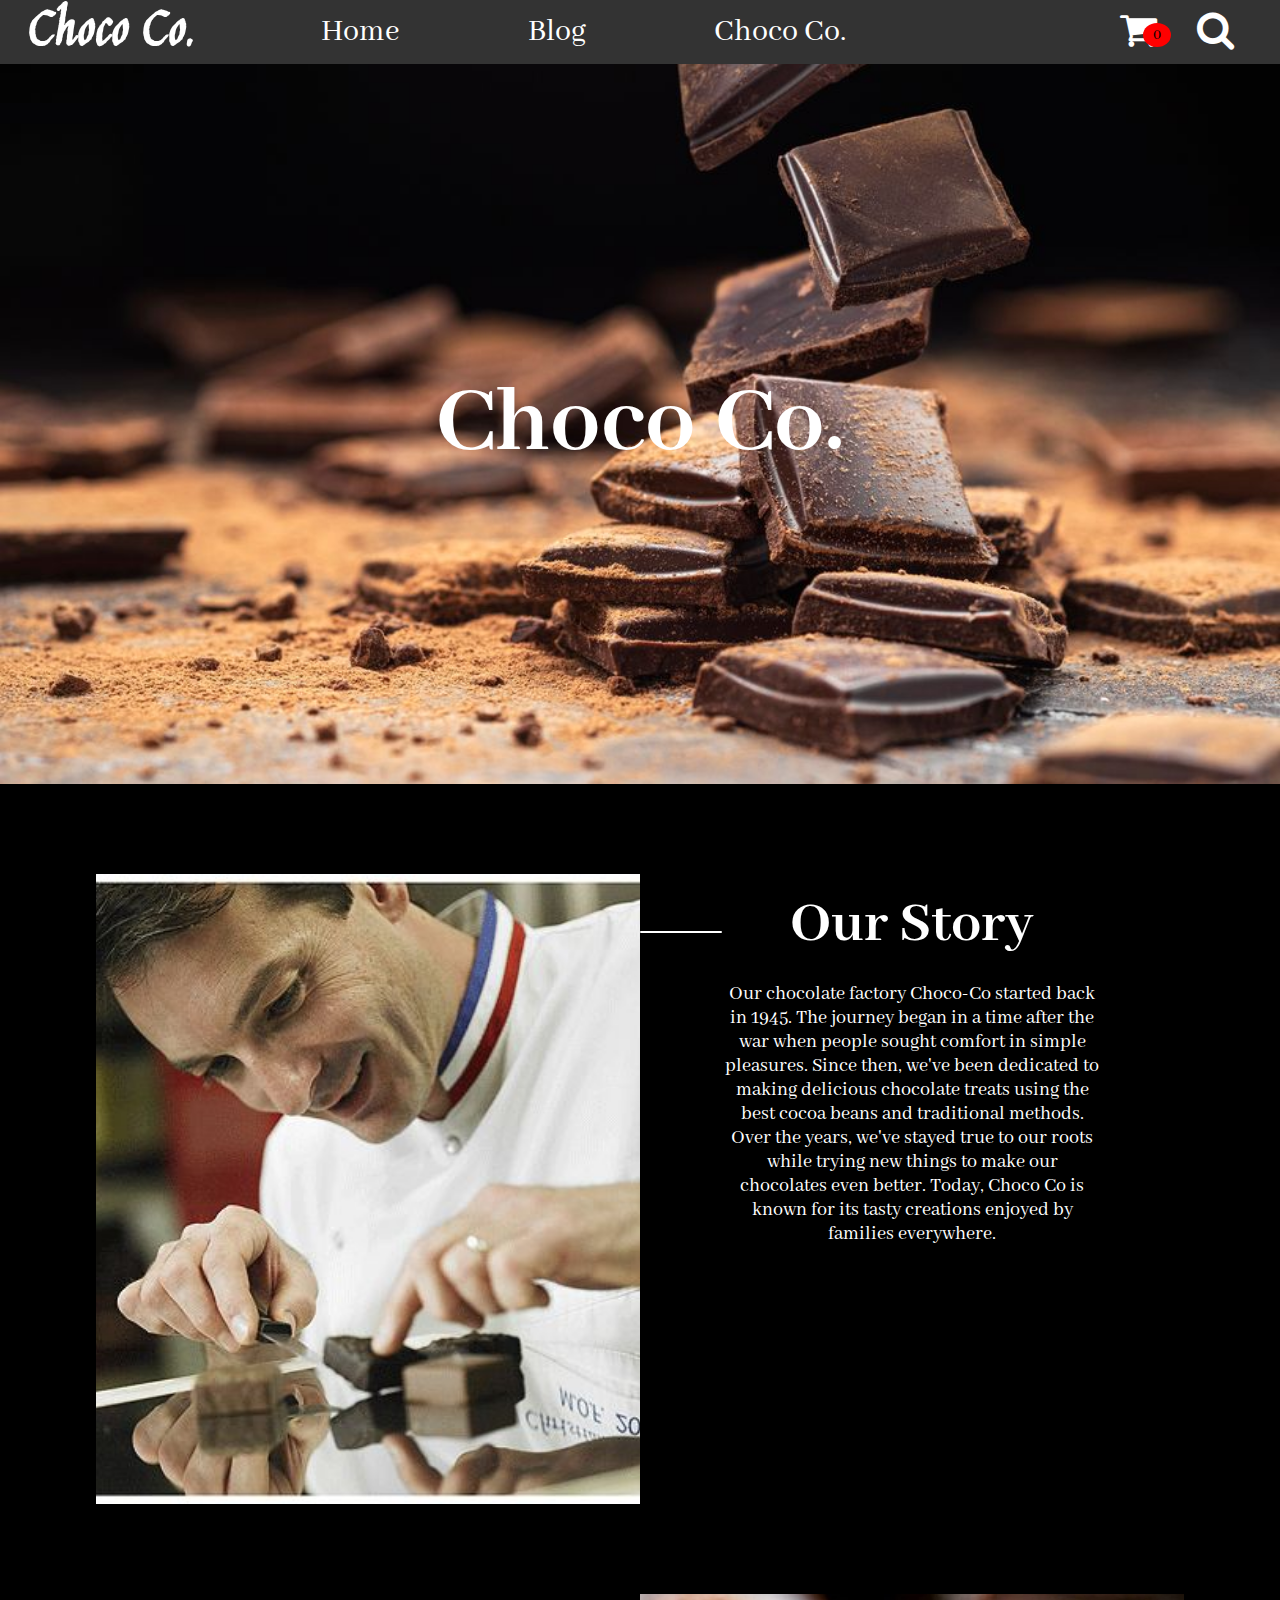
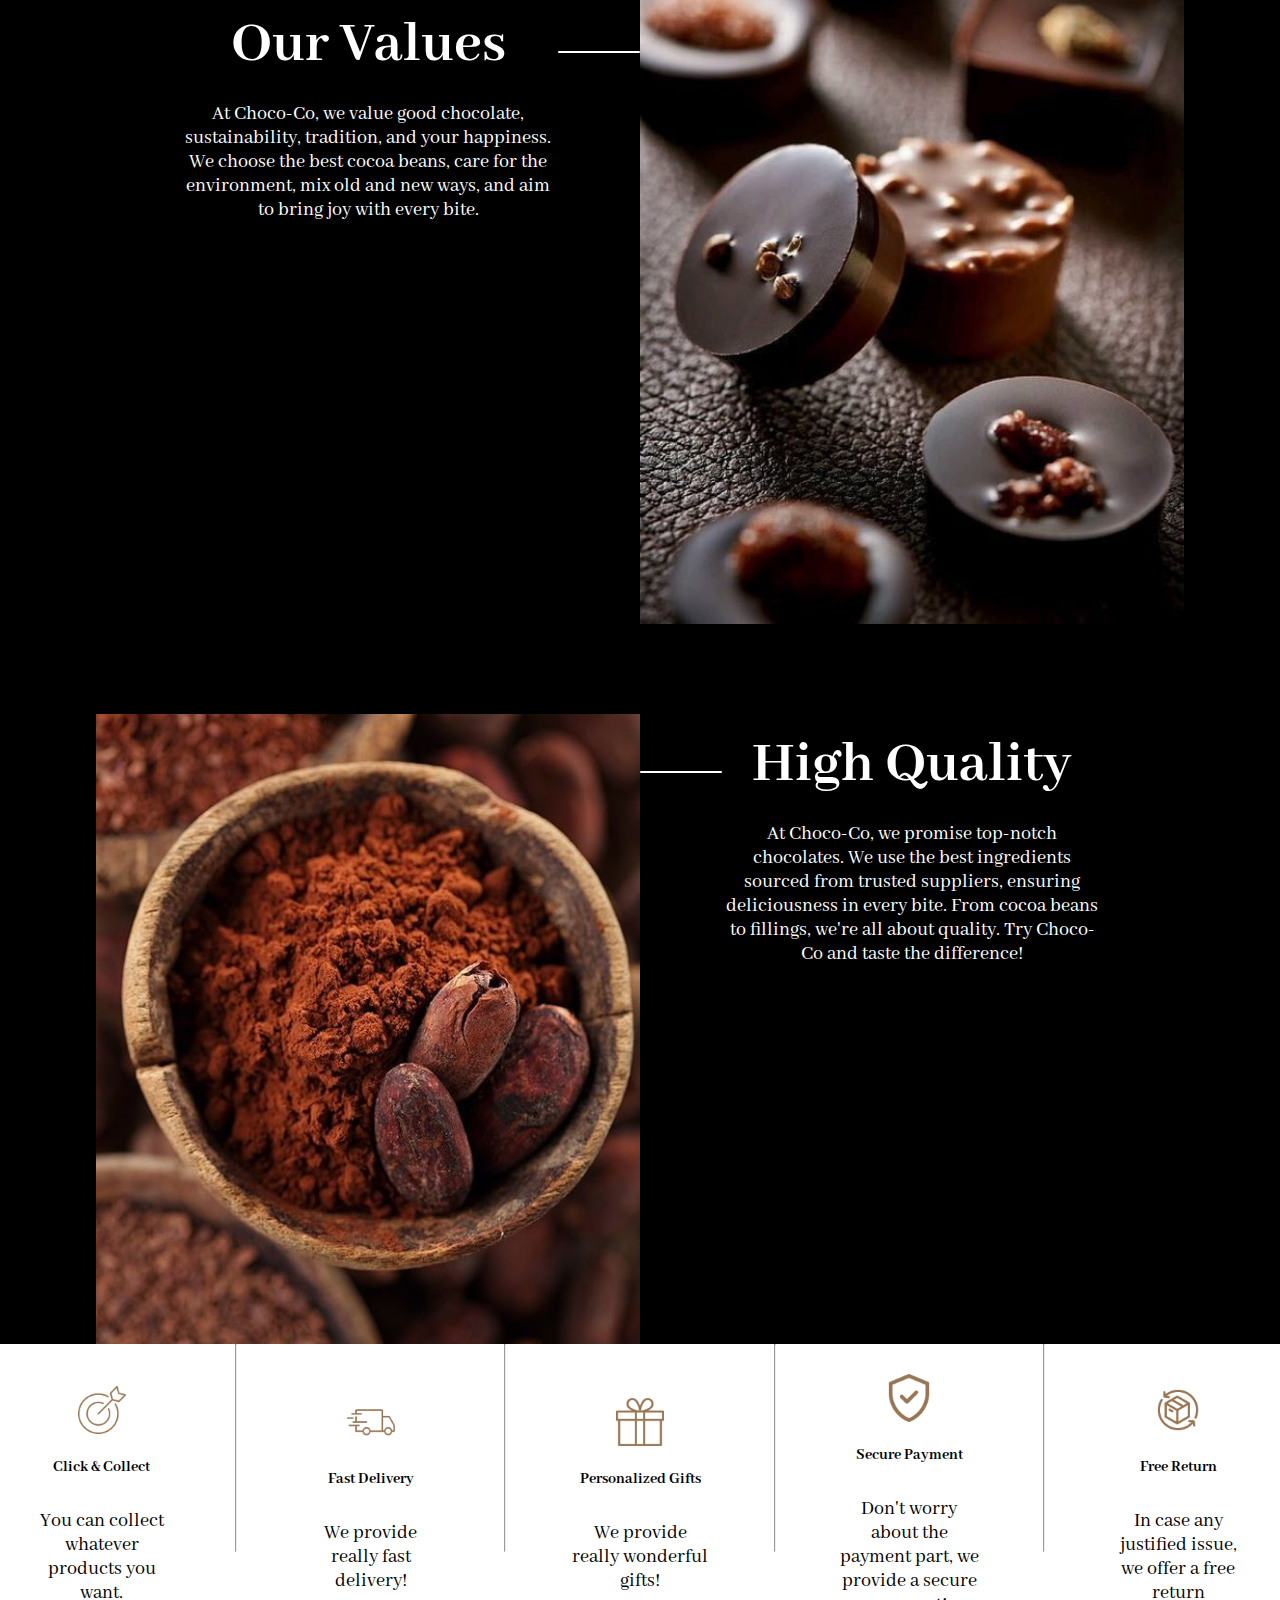
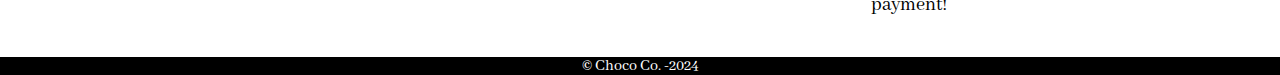
<file: Website/ChocoCo/ChocoCo.html>
<!DOCTYPE html>
<html lang="en">
<head>
    <meta charset="UTF-8">
    <meta name="viewport" content="width=device-width, initial-scale=1.0">
    <link rel="stylesheet" href="styles.css">
    <link rel="preconnect" href="https://fonts.googleapis.com">
    <link rel="preconnect" href="https://fonts.gstatic.com" crossorigin>
    <link href="https://fonts.googleapis.com/css2?family=Abhaya+Libre:wght@400;500;600;700;800&display=swap" rel="stylesheet">
    <link rel="stylesheet" href="https://stackpath.bootstrapcdn.com/font-awesome/4.7.0/css/font-awesome.min.css">
    <link rel="preconnect" href="https://fonts.googleapis.com">
    <link rel="preconnect" href="https://fonts.gstatic.com" crossorigin>
    <link href="https://fonts.googleapis.com/css2?family=Jim+Nightshade&display=swap" rel="stylesheet">
    <title>Choco Co.</title>
</head>
<body>

    <!--<header>
        <h1>Choco Co.</h1>
    </header>-->
    <!--navigation bar-->
    <nav class="navbar">
        <h1 class="logo">Choco Co.</h1>
        <ul class="nav-links">
            <li><a href="../Home/index.php" class="active">Home</a></li>
            <!--<li><a href="../Catalog/Catalog.php">Catalog</a></li>-->
            <li><a href="../blog/blog.php">Blog</a></li>
            <li><a href="../ChocoCo/ChocoCo.html">Choco Co.</a></li>
         </ul>
         <div class="icons">
            <a href="../Commande/Commande.php"><i href="" class="fa fa-shopping-cart"></i></a>
            <i href="#search" class="fa fa-search"></i>
            <span class="quantity">0</span>
         </div>
         
    </nav>
    <div class="content">
            <header>
            <h1>Choco Co.</h1>
            </header>

    <!--------------------------------------->

        <div class='row' >
            <div class='col1' >
                <img src='../../assets/ChocoCoIMGs/chef.jpg'>
            </div>
            <div class='col11' > 
                <h2>Our Story</h2>
                <div class='line'></div>
                <p>Our chocolate factory Choco-Co started back in 1945. The journey began in a time after the war when people sought comfort in simple pleasures. Since then, we've been dedicated to making delicious chocolate treats using the best cocoa beans and traditional methods. Over the years, we've stayed true to our roots while  trying new things to make our chocolates even better. Today, Choco Co is known for its tasty creations enjoyed by families everywhere.</p>
            </div>
        </div>

    <!--------------------------------------->

        <div class='row' >
            <div class='col2' >  
                <h2>Our Values</h2>
                <div class='line'></div>
                <p>At Choco-Co, we value good chocolate, sustainability, tradition, and your happiness. We choose the best cocoa beans, care for the environment, mix old and new ways, and aim to bring joy with every bite.</p>
            </div>
            <div class='col22' >
                <img src='../../assets/ChocoCoIMGs/chocolatee.jpg'>
            </div>
        </div>

    <!--------------------------------------->

        <div class='row' >
            <div class='col3' >
                <img src='../../assets/ChocoCoIMGs/Cacoa.jpg'>
            </div>
            <div class='col33' > 
                <h2>High Quality</h2>
                <div class='line'></div>
                <p>At Choco-Co, we promise top-notch chocolates. We use the best ingredients sourced from trusted suppliers, ensuring deliciousness in every bite. From cocoa beans to fillings, we're all about quality. Try Choco-Co and taste the difference!
                </p>
            </div>
        </div>
    </div>
    <footer class="footer_services">

        <div class="footer_row">
            <div class="footer_column">
                <img src="../../assets/imagesFooter/target.png" alt="target">
                <h4>Click & Collect</h4>
                <p>You can collect whatever products you want.</p>
            </div>
            <hr>
            <div class="footer_column">
                <img src="../../assets/imagesFooter/delivery-truck.png" alt="delivery-truck">
                <h4>Fast Delivery</h4>
                <p>We provide really fast delivery!</p>  
            </div>
            <hr>
            <div class="footer_column" id="gift">
                <img src="../../assets/imagesFooter/gift.png" alt="gift">
                <h4>Personalized Gifts</h4>
                <p>We provide really wonderful gifts!</p>
            
            </div>
            <hr>
            <div class="footer_column">
                <img src="../../assets/imagesFooter/verified.png" alt="verified">
                <h4>Secure Payment</h4>
                <p>Don't worry about the payment part, we provide a secure payment!</p>
                
            </div>
            <hr>
            <div class="footer_column">
                <img src="../../assets/imagesFooter/swap.png" alt="swap">
                <h4>Free Return</h4>
                <p>In case any justified issue, we offer a free return</p>
            </div>
    
        </div>
        <!-- Droits d'auteur -->
        <div class="footer_bas">&copy; Choco Co. -2024</div> 
          
    </footer>
    
</body>
</html>
</file>
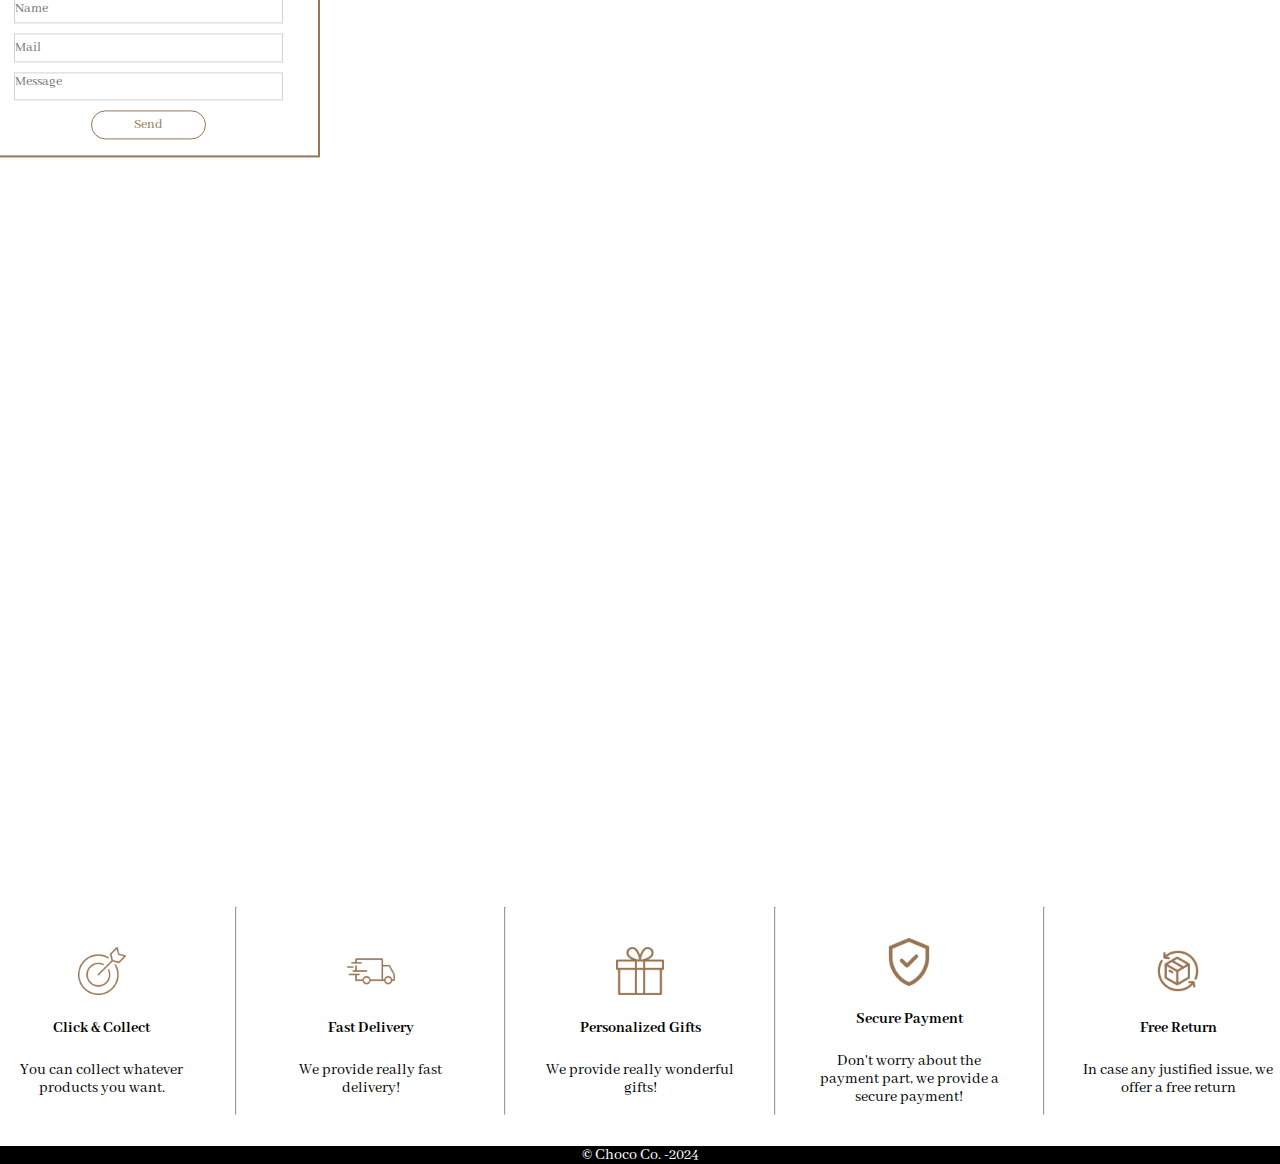
<file: Website/Footer/footer.html>
<!DOCTYPE html>
<html lang="en">
<head>
    <meta charset="UTF-8">
    <meta name="viewport" content="width=device-width, initial-scale=1.0">
    <link rel="preconnect" href="https://fonts.googleapis.com">
    <link rel="preconnect" href="https://fonts.gstatic.com" crossorigin>
    <link href="https://fonts.googleapis.com/css2?family=Abhaya+Libre:wght@400;500;600;700;800&display=swap" rel="stylesheet">
    <link rel="stylesheet" href="https://stackpath.bootstrapcdn.com/font-awesome/4.7.0/css/font-awesome.min.css">
    <link rel="preconnect" href="https://fonts.googleapis.com">
    <link rel="preconnect" href="https://fonts.gstatic.com" crossorigin>
    <link href="https://fonts.googleapis.com/css2?family=Jim+Nightshade&display=swap" rel="stylesheet">
    <link rel="stylesheet" href="./footer.css">

    <title>footer</title>
</head>
<body>
  

<footer class="footer_services">
    
        <div class="footer_contactus_et_map">
            <div class="footer_containers">

                <h1>Contact us</h1>
                <div class="footer_contactus">
                    <div class="footer_description">

                        <i class="fa fa-map-marker" id="location" >&#160;&#160;&#160;22 Gandy St, Exeter EX4 3LS, United Kingdom</i>
                        <i class="fa fa-phone" id="phone">&#160;&#160;&#160;(+216) 999 999 999</i>
                        <h3>FOLLOW US</h3>
                        <div class="icons">
                        <i class="fa fa-facebook"></i>
                        <i class="fa fa-instagram"></i>
                        <i class="fa fa-linkedin"></i>
                        </div>

                    </div>

                    <form class="footer_formulaire" action="">   
                                                    
                            <h2>Leave us a message</h2>
                            <input type="text" placeholder="Name" required>
                            <input type="email" placeholder="Mail" required>
                            <textarea placeholder ="Message"></textarea>
                            <input type="submit" value="Send">
                       
                    </form>
                </div>


            </div>
            
            <div class="footer_column" id="maps">
                <iframe src="https://www.google.com/maps/embed?pb=!1m18!1m12!1m3!1d2525.732494393068!2d-3.536356214648855!3d50.7249017985369!2m3!1f0!2f0!3f0!3m2!1i1024!2i768!4f13.1!3m3!1m2!1s0x486da43958c82c81%3A0x3e47e71aceb7a4f3!2sChococo%20Exeter!5e0!3m2!1sen!2stn!4v1713897868474!5m2!1sen!2stn" width="94%" height=400em style="border:0;" allowfullscreen="" loading="lazy" referrerpolicy="no-referrer-when-downgrade"></iframe>
            </div>
        </div>

  
    <div class="footer_row">
        <div class="footer_column">
            <img src="../../assets/imagesFooter/target.png" alt="target">
            <h4>Click & Collect</h4>
            <p>You can collect whatever products you want.</p>
        </div>
        <hr>
        <div class="footer_column">
            <img src="../../assets/imagesFooter/delivery-truck.png" alt="delivery-truck">
            <h4>Fast Delivery</h4>
            <p>We provide really fast delivery!</p>  
        </div>
        <hr>
        <div class="footer_column" id="gift">
            <img src="../../assets/imagesFooter/gift.png" alt="gift">
            <h4>Personalized Gifts</h4>
            <p>We provide really wonderful gifts!</p>
        
        </div>
        <hr>
        <div class="footer_column">
            <img src="../../assets/imagesFooter/verified.png" alt="verified">
            <h4>Secure Payment</h4>
            <p>Don't worry about the payment part, we provide a secure payment!</p>
            
        </div>
        <hr>
        <div class="footer_column">
            <img src="../../assets/imagesFooter/swap.png" alt="swap">
            <h4>Free Return</h4>
            <p>In case any justified issue, we offer a free return</p>
        </div>

    </div>
    <!-- Droits d'auteur -->
    <div class="footer_bas">&copy; Choco Co. -2024</div> 
      
</footer>
</body>
</file>
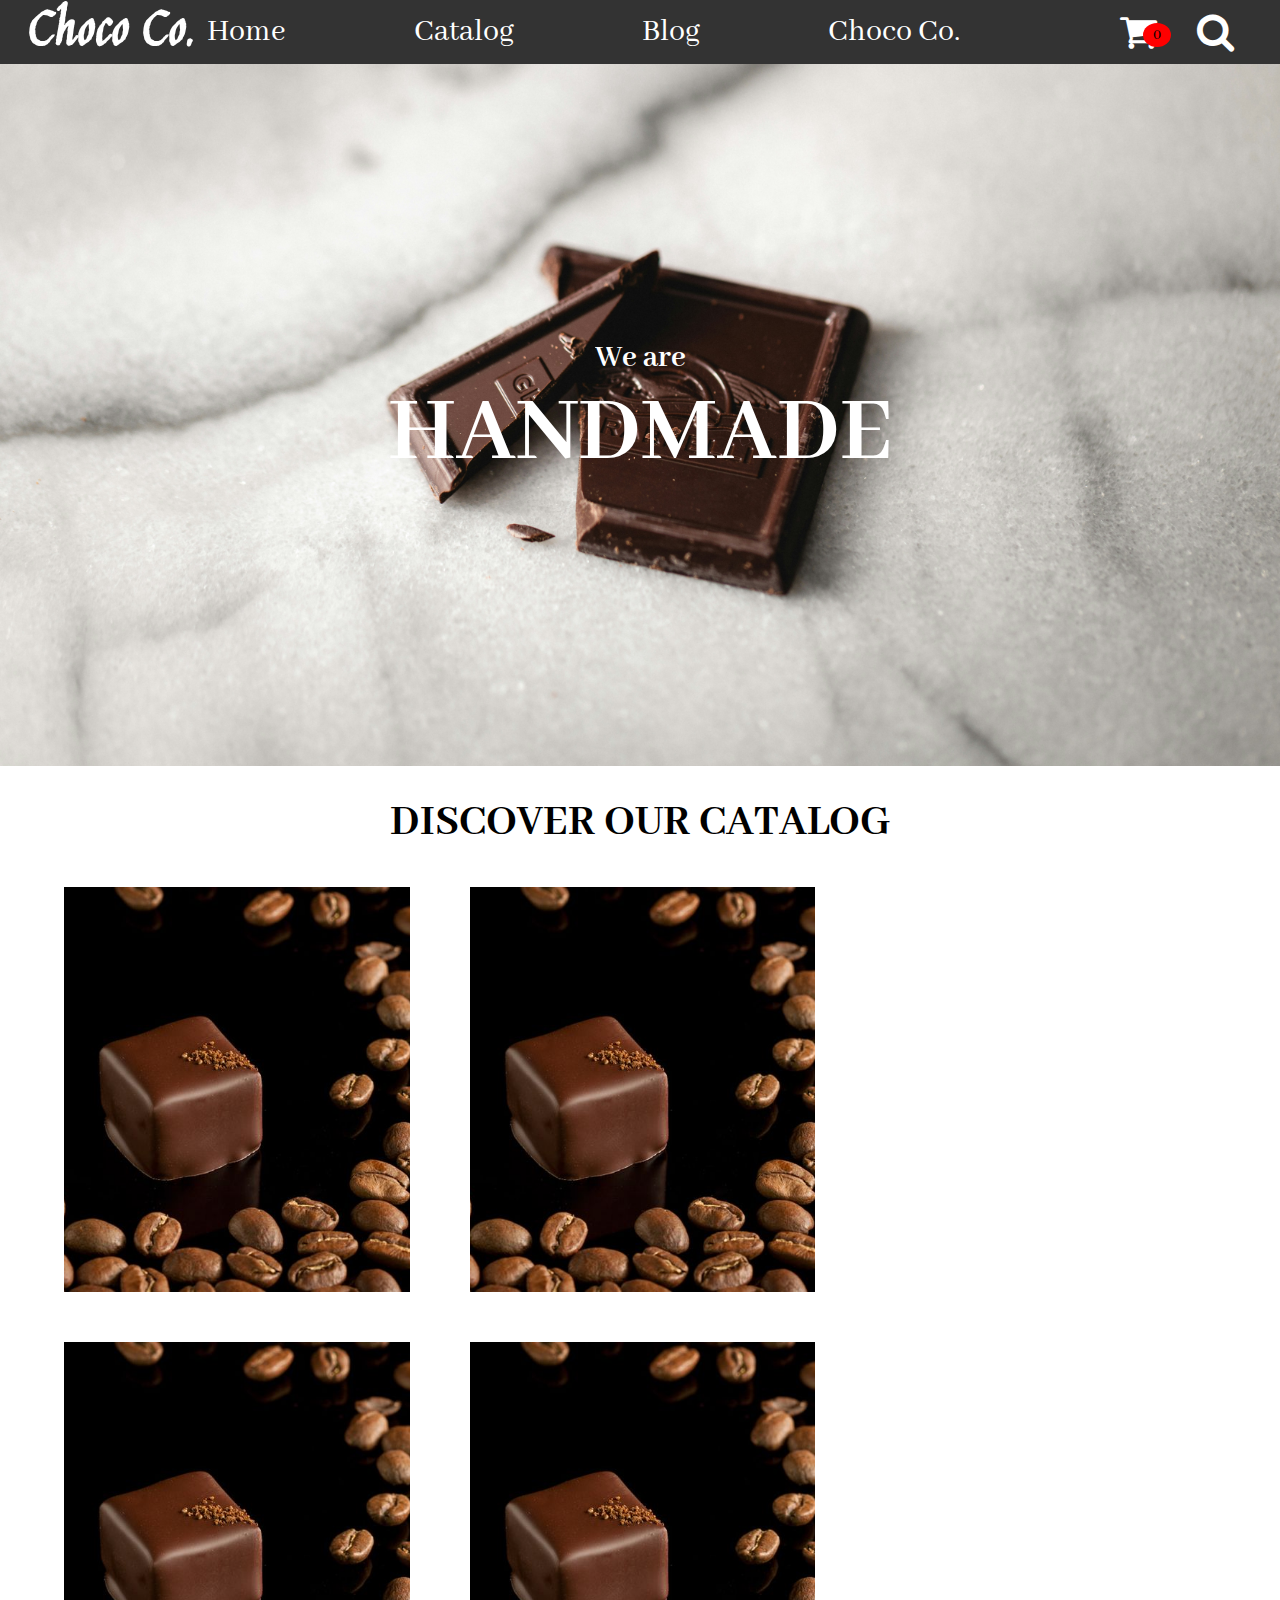
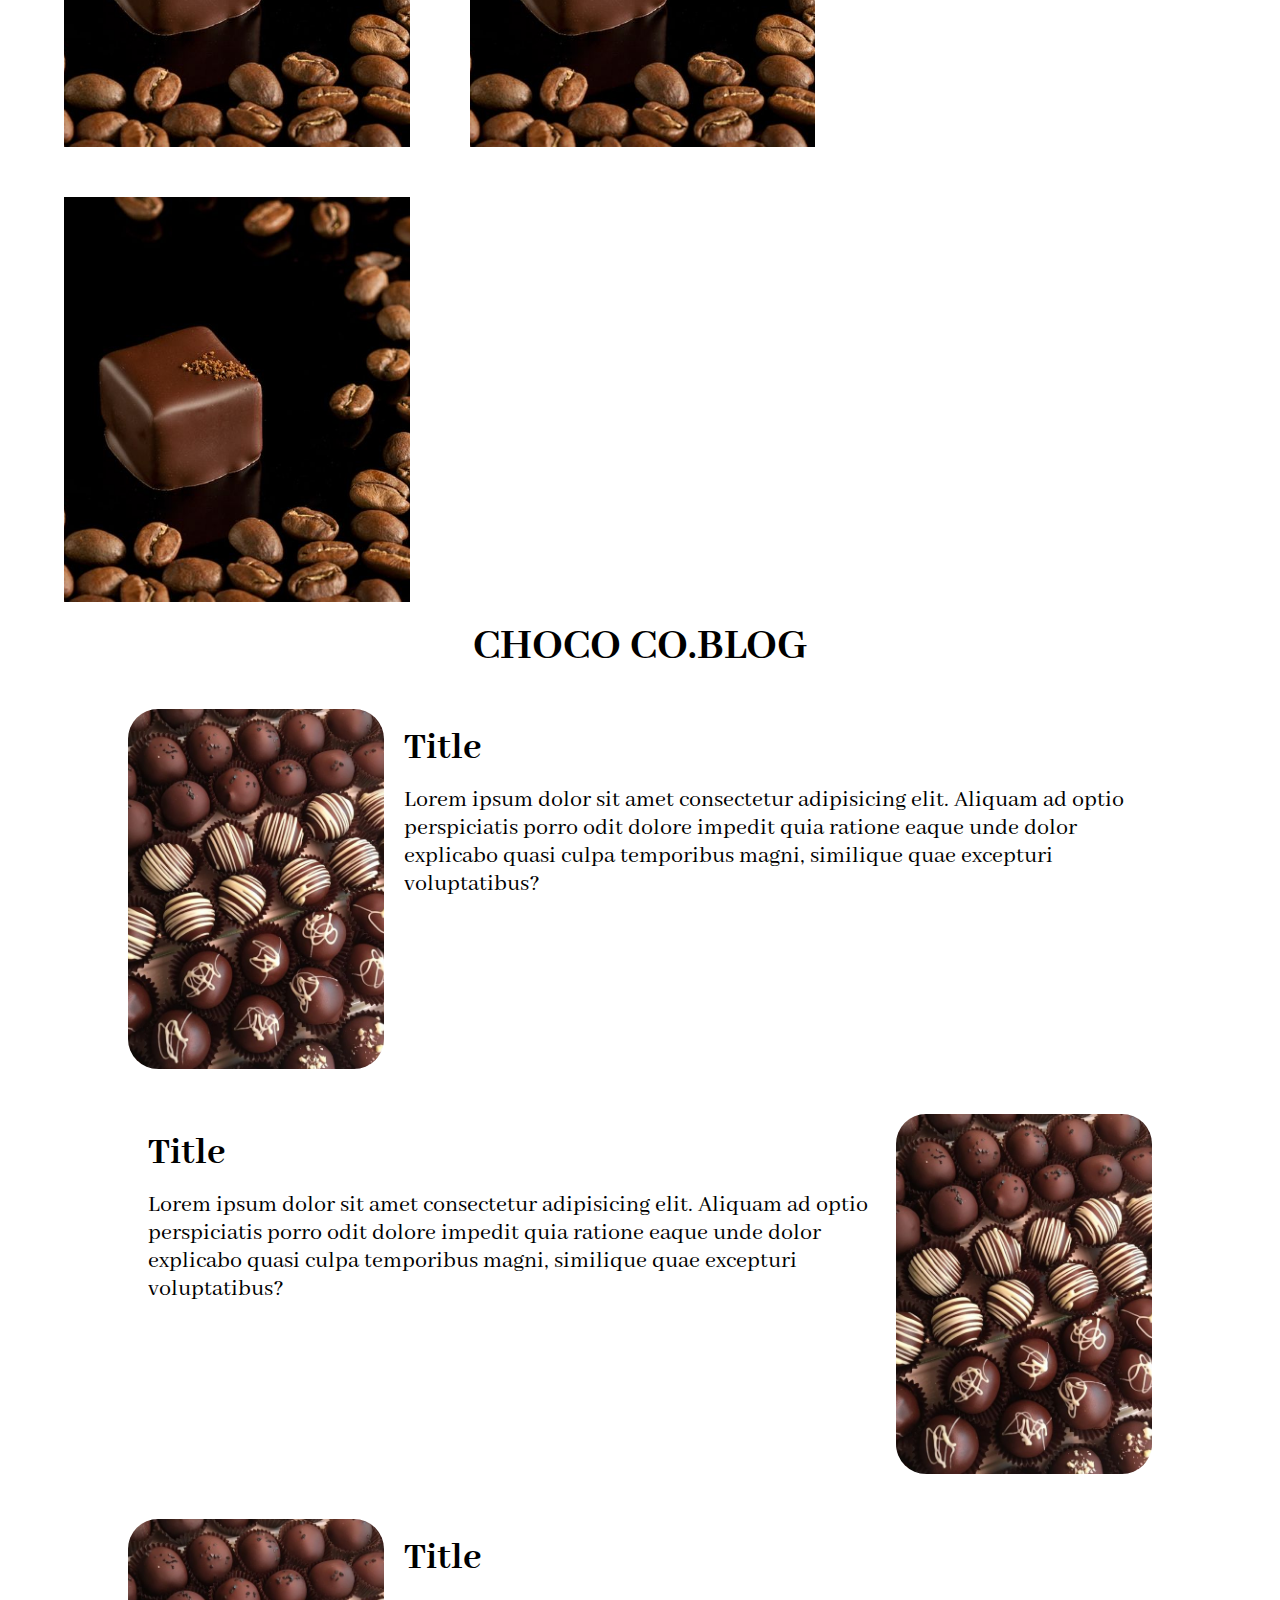
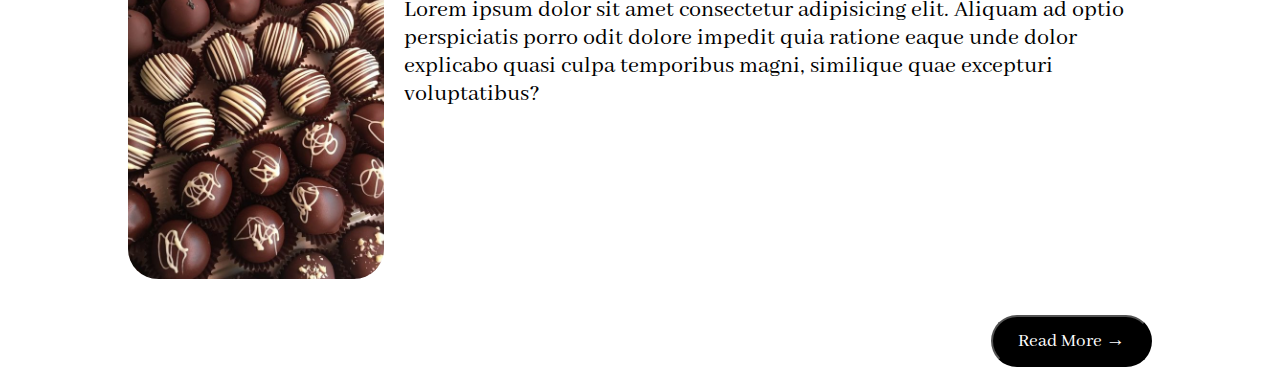
<file: Website/Home/Home.html>
<!DOCTYPE html>
<html lang="en">
<head>
    <meta charset="UTF-8">
    <meta name="viewport" content="width=device-width, initial-scale=1.0">
    <link rel="stylesheet" href="Style.css">
    <link rel="preconnect" href="https://fonts.googleapis.com">
    <link rel="preconnect" href="https://fonts.gstatic.com" crossorigin>
    <link href="https://fonts.googleapis.com/css2?family=Abhaya+Libre:wght@400;500;600;700;800&display=swap" rel="stylesheet">
    <link rel="stylesheet" href="https://stackpath.bootstrapcdn.com/font-awesome/4.7.0/css/font-awesome.min.css">
    <link rel="preconnect" href="https://fonts.googleapis.com">
    <link href="https://fonts.googleapis.com/css2?family=Jim+Nightshade&display=swap" rel="stylesheet">
    <title>Home</title>

</head>
<body>

    <!--header-->
    <nav class="navbar">
        <h1 class="logo">Choco Co.</h1>
        <ul class="nav-links">
             <li><a href="#Home" class="active">Home</a></li>
             <li><a href="#Catalog">Catalog</a></li>
             <li><a href="#Blog">Blog</a></li>
             <li><a href="#Choco Co.">Choco Co.</a></li>
         </ul>
         <div class="icons">
            <i href="#shooping" class="fa fa-shopping-cart"></i>
            <i href="#search" class="fa fa-search"></i>
            <span class="quantity">0</span>
         </div>
         
        </nav>



        <!---------------------------------------------------------------------->
        <header>
            <h3>We are</h3>
            <h1>HANDMADE</h1>
        </header>
        <!---------------------------------------------------------------------->
        <div class='title_HOME'>
            <h1>DISCOVER OUR CATALOG</h1>
        </div>
        <!---------------------------------------------------------------------->
        <div class='row_HOME'>
            <div class='col_HOME'>
                <div class='content_HOME'>
                    <img src='TEST.jpg'>
                    <span></span>
                    <button><a href=''>View more<a></button>
                </div>
            </div>
            <div class='col_HOME'>
                <div class='content_HOME'>
                    <img src='TEST.jpg'>
                    <span></span>
                    <button><a href=''>View more<a></button>
                </div>
            </div>
            <div class='col_HOME'>
                <div class='content_HOME'>
                    <img src='TEST.jpg'>
                    <span></span>
                    <button><a href=''>View more<a></button>
                </div>
            </div>
            <div class='col_HOME'>
                <div class='content_HOME'>
                    <img src='TEST.jpg'>
                    <span></span>
                    <button><a href=''>View more<a></button>
                </div>
            </div>
            <div class='col_HOME'>
                <div class='content_HOME'>
                    <img src='TEST.jpg'>
                    <span></span>
                    <button><a href=''>View more<a></button>
                </div>
            </div>
        </div>  
        <!---------------------------------------------------------------------->
        <div class='title_HOME'>
            <h1>CHOCO CO.BLOG</h1>
        </div>
        <!---------------------------------------------------------------------->
        <div class="BLOG">
            <div class="Parent">
                    <div class="Pic_Child">
                        <img src="TEST2.jpg">
                    </div>
                    <div class="Text_Child">
                        <h2>Title</h2>
                        <p>Lorem ipsum dolor sit amet consectetur adipisicing elit. Aliquam ad optio perspiciatis porro odit dolore impedit quia ratione eaque unde dolor explicabo quasi culpa temporibus magni, similique quae excepturi voluptatibus?</p>
                    </div>
            </div>

            <div class="Parent">
                    <div class="Text_Child">
                        <h2>Title</h2>
                        <p>Lorem ipsum dolor sit amet consectetur adipisicing elit. Aliquam ad optio perspiciatis porro odit dolore impedit quia ratione eaque unde dolor explicabo quasi culpa temporibus magni, similique quae excepturi voluptatibus?</p>
                    </div>
                    <div class="Pic_Child">
                        <img src="TEST2.jpg">
                    </div>
            </div>

            <div class="Parent">
                    <div class="Pic_Child">
                        <img src="TEST2.jpg">
                    </div>
                    <div class="Text_Child">
                        <h2>Title</h2>
                        <p>Lorem ipsum dolor sit amet consectetur adipisicing elit. Aliquam ad optio perspiciatis porro odit dolore impedit quia ratione eaque unde dolor explicabo quasi culpa temporibus magni, similique quae excepturi voluptatibus?</p>
                    </div>
            </div>
        </div>
        <button class="Read_More"><a>Read More &rarr;</a></button>

</body>
</html>
</file>
<file: Website/ChocoCo/styles.css>
*{
    margin:0;
    padding:0;
    box-sizing: border-box;
    text-decoration: none;
    list-style: none;
    font-family: "abhaya libre";
    overflow-x: hidden;
}

:root
{
    --clair : #fff;
    --beige :#987654;
    --black :#000000;
    
}
.navbar 
{
    display: flex;
    justify-content:space-between;
    padding: 2vw;
    width: 100vw;
    height: 5vw;
    align-items: center;
    background: rgb(0, 0, 0, 0.8);

}

.logo
{
    font-family: 'Jim Nightshade';
    color: var(--clair);
    font-size: 3.7em;
    
}

.nav-links
{
    font-size:2em;
    font-family: 'Abhaya Libre';
    display: flex;
    justify-content:space-between;
    cursor: pointer;
}

li a
{
    color: var(--clair);
    padding-right:4em;
}

li a:hover
{
    opacity: 0.8;
}

.icons i
{
    font-size: 2.5em;
    color:#fff;
    padding:0.5em;
    cursor: pointer;
    
}
.icons{
    display: flex;
}
.icons span
{
    background-color: red;
    border-radius: 50%;
    position: absolute;
    top: 2.5%;
    right: 8.5%;
    padding:3px 10px;
    font-size: 1em; /* Adjusted font size */

}

@media (max-width: 1150px) {
    .navbar {
        /*flex-direction: column;*/
        flex-direction: row;
        height: auto; 
        padding: 2vw 0; 
    }

    .logo {
        margin-bottom: -0.75em;
        font-size: 3em;
    }

    .nav-links {
        flex-direction: row; 
        align-items: center; 
        margin-top: 1em; 
    }

    li a {
        padding: 0.5em;
    }

    .icons {
        margin-top: 1em;
    }
}


/**{
    margin: 0;
    padding: 0;
    text-decoration: none;
    list-style: none;
    box-sizing: border-box;
    scroll-behavior: smooth; 
}*/
html{
    font-family: "Abhaya Libre", serif;
    overflow-x: hidden;  
}
.content{
    color: white;
    background-color: black;
    display: flex;
    flex-direction: column;
    justify-content: center;
    align-items: center;
    gap:10vh;
}
header{ 
    background-image: url("../../assets/ChocoCoIMGs/HEADER.jpg");
    background-position: center;
    background-size: cover;   
    height: 80vh;
    display: flex;
    justify-content: center;
    align-items: center;
    width: 100%;

    
    position: relative;
}
h1{
    font-size: 6.25em;
}

/*---------------------------------------*/

h2{
    font-size: 3.75em;
}
p{
    font-size: 1.25em;
    padding-top: 4%;
    padding-left: 15%;
    padding-right: 15%;
}

/*---------------------------------------*/

.row{
    height: 70vh;
    display: flex;
    width: 85vw;
}

.col1 , .col11 , .col2 , .col22 , .col3 , .col33{
    flex: 1;
    overflow-y: hidden;
}
.col11 , .col2 , .col33{
    text-align: center;
    padding-top: 1.5%;
    position: relative;
}
/*IMAGES*/
.col1 img , .col22 img , .col3 img{
    width: 100%;
    height: 100%;
    object-fit: cover;
}
/*LINES*/
.line{
    background-color: white;
    height: 0.3vh;
    border-radius: 5px;
    position: absolute;  
}
.col11 .line , .col33 .line{
    left: 0;
    top:9%;
    right:85%;
}
.col2 .line{
    right:0;
    left:85%;
    top:9%;
}
/*---------------------------------------*/
/**** footer ****/

*{
    padding:0;
    margin:0;
    box-sizing: border-box;
    font-family:'Abhaya Libre';
}

.footer_row 
{
    display:flex;
    height: 30%;
    width: auto;
    gap:2em;
    margin: 0 auto;
    justify-content:space-between;
    flex-wrap: wrap;
    position: relative;
}

.footer_column 
{   
    display: flex;
    justify-content: center;
    align-items: center;
    flex-direction: column; 
    flex:1;
    margin-bottom: 2em;
  
}

hr{
    height: 13rem;

}
.footer_column img 
{
    width:3rem;
    height: auto;
    justify-content: center;
    margin-top:15%;
}

.footer_column h4 
{
    align-items: center;
    text-align: center;
    font-family: "Abhaya Libre";
    font-size: 1rem;
    margin-top: 1.5em;
}

.footer_column p 
{
    margin-top: 12%;
    text-align: center;
    font-family: "Abhaya Libre";

}

.footer_bas
{
    background-color: black;
    color:white;
    width:100%;
    font-family:'Abhaya Libre';
    justify-content: center;
    margin-top: 0.5rem;
    font-size: 1rem;
    text-align: center;
    display: block;
}

@media (max-width: 768px) {
    .footer_row{
        margin-top:25rem;
    }
    .footer_column {
        width: 90%; 
        margin-left: 5%; 
        margin-right: 5%; 
        margin-bottom: 2em; 
    }

    .footer_bas 
    {
        font-size: 1.5em;
    }
    

}
</file>
<file: Website/Footer/footer.css>
*{
    padding:0;
    margin:0;
    box-sizing: border-box;
    font-family:'Abhaya Libre';
}

#maps
{
    margin: auto;
    margin-bottom: 15%;
    position: static;
    width: 90%;
    
}

.footer_containers
{
    color:#987654;
    background-color: #fff;
    border: 2px solid #987654;
    position: absolute;
    display: flex;
    justify-content: center;
    align-items: center;
    flex-direction: column;
    width: 50%;
    top: 60%; 
    left: 50%; 
    padding: 1rem 0;
    transform: translate(-50%, -50%);
    position: static;

}

.footer_contactus{
    display: flex;
    justify-content: space-around;
    align-items: center;
    gap: 3rem;
    margin-top: 2rem;  
}

.footer_containers h1
{
    color: #987654;
    font-size: 2.5rem;
    text-align: center;
    margin-top: 1rem;
    height:18%;
    width: 100%;
    
}

.footer_description
{   

    display: flex;
    justify-content: center;
    flex-direction: column;
    height: 100%;
    width: 50%;
    font-size: 1.1em;
    top: 30%;
    
    
}

.footer_formulaire
{   
    display: flex;
    justify-content: center;
    align-items: center;
    flex-direction: column;
    border:none;
    width: 60%;
    font-size: 1em;


}

i 
{
    display: inline-block;
    vertical-align: middle;
    margin-right: 2%;
    
}

#location
{
    margin-bottom: 11%;
}
#phone
{
    margin-bottom: 11%;
}


input,select,textarea 
{
    margin: 10px 0 0 0;
    width: 90%;
    min-height: 2em;
    max-height: 4em;
    color: #987654;
    font-family:'Abhaya Libre';
    font-size: 0.9em;
    border: 0.5px solid lightgray;
}

textarea
{
    max-height: 1rem;
    resize: none;
}

input[type="submit"] {
    color: #987654;
    display: fixed;
    border: 1px solid #987654;
    justify-items: center;
    border-radius: 1em;
    background-color: #ffff;
    width: 8em;

}

input[type="submit"]:hover {
    background-color: #987654;
    color: #fff;
    cursor: pointer;
    transition: all 1s ease;
}

.footer_row 
{
    display:flex;
    height: 30%;
    width: auto;
    gap:2em;
    margin: 0 auto;
    justify-content:space-between;
    flex-wrap: wrap;
    position: relative;
}

.footer_column 
{   
    display: flex;
    justify-content: center;
    align-items: center;
    flex-direction: column; 
    flex:1;
    margin-bottom: 2em;
  
}

hr{
    height: 13rem;

}
.footer_column img 
{
    width:3rem;
    height: auto;
    justify-content: center;
    margin-top:15%

}

.footer_column h4 
{
    align-items: center;
    text-align: center;
    font-family: "Abhaya Libre";
    font-size: 1rem;
    margin-top: 1.5em;
}

.footer_column p 
{
    margin-top: 12%;
    text-align: center;
    font-family: "Abhaya Libre";

}

.footer_bas
{
    background-color: black;
    color:white;
    width:100%;
    font-family:'Abhaya Libre';
    justify-content: center;
    margin-top: 0.5rem;
    font-size: 1rem;
    text-align: center;
    display: block;
}

@media (max-width: 768px) {
    .footer_formulaire
    {
        font-size: 0.85em;
        margin-top: 5em;
        width: 40%;
        gap: 1rem;

    }
    .footer_description
    {
        margin-top: 3.25em;
    }
    .footer_row{
        margin-top:25rem;
    }
    .footer_column {
        width: 90%; 
        margin-left: 5%; 
        margin-right: 5%; 
        margin-bottom: 2em; 
    }

    .footer_bas 
    {
        font-size: 1.5em;
    }
    .footer_contactus{
        flex-wrap: wrap;
    }

}
</file>
<file: Website/Home/Style.css>
*{
    margin:0;
    padding:0;
    box-sizing: border-box;
    text-decoration: none;
    list-style: none;
    font-family: "abhaya libre";
    overflow-x: hidden;
}

:root
{
    --clair : #fff;
    --beige :#987654;
    --black :#000000;
    
}


.navbar 
{
    display: flex;
    justify-content:space-between;
    padding: 2vw;
    width: 100vw;
    height: 5vw;
    align-items: center;
    background: rgba(0, 0, 0, 0.8);

}

.logo
{
    font-family: 'Jim Nightshade';
    color: var(--clair);
    font-size: 3.7em;
    
}

.nav-links
{
    font-size:2em;
    font-family: 'Abhaya Libre';
    display: flex;
    justify-content:space-between;
    cursor: pointer;
}

li a
{
    color: var(--clair);
    padding-right:4em;
}

li a:hover
{
    opacity: 0.8;
}
.icons{
    display: flex;
}
.icons i
{
    font-size: 2.5em;
    color:#fff;
    padding:0.5em;
    cursor: pointer;
    
}

.icons span
{
    background-color: red;
    border-radius: 50%;
    position: absolute;
    top: 2.5%;
    right: 8.5%;
    padding:3px 10px;
    font-size: 1em; /* Adjusted font size */

}

@media (max-width: 1150px) {
    .navbar {
        /*flex-direction: column;*/
        flex-direction: row;
        height: auto; 
        padding: 2vw 0; 
    }

    .logo {
        margin-bottom: -0.75em;
        font-size: 3em;
    }

    .nav-links {
        flex-direction: row; 
        align-items: center; 
        margin-top: 1em; 
    }

    li a {
        padding: 0.5em;
    }

    .icons {
        margin-top: 1em;
    }
}

header
{
    height: 100vh;
    display: flex;
    justify-content: center;
    align-items: center;
    flex-direction: column;
}
/*********************************************************************************************/
header{
    background-image: url("../../assets/HOME_PIC/header.jpg");
    /*background-color: burlywood;/**TESTTT*/
    margin-bottom: 30px;
    background-size: cover;
    background-position:center;
    width: 100vw;
    height: 78vh;
    display: flex;
    align-items: center;
    justify-content: center;
    flex-direction: column;
}
header h3 , header h1 {
    text-align: center;
    color: white;
}
header h3 {
    font-size:  2em;
}
header h1 {
    font-size:  6em;
}
/*----------------------------------------------------------------------*/
.title_HOME{
    width: 90%;
    margin: auto;
    display: flex;
    justify-content: center;
    align-items: center;
}
.title_HOME h1{
    font-size: 2.8em;
}
/*----------------------------------------------------------------------*/
.row_HOME{
    display: flex;
    width: 90%;
    margin: auto;
    margin-top: 2vh;
    margin-bottom: 2vh;
    flex-wrap: wrap;
    gap: 30px;
}
.col_HOME{
    width: 27vw;
    
    display: flex;
    flex-direction: column;
    margin-top: 20px;
}
.col_HOME .content_HOME{
    position: relative;
    transition: all 1s ease;
    height: 45vh;
    overflow: hidden;
}
.col_HOME .content_HOME img{
    width: 100%;
    height: 100%;
    object-fit: cover;
}


.col_HOME .content_HOME button{
    position: absolute;
    top: 50%;
    left: 50%;
    transform: translate(-50%,-50%);

    border: 1px solid white;
    width: 15vw;
    height: 10vh;
    background-color: transparent;
    cursor: pointer;
    font-size: 2em;
    transition: all 1s ease;
    opacity: 0;

}
.col_HOME  .content_HOME  button:hover{
    background-color: var(--beige);
}
.col_HOME  .content_HOME  button a{
    color: white;
}
.col_HOME .content_HOME:hover button{
    opacity: 1;
}


.col_HOME .content_HOME span{
    width: 100%;
    position: absolute;
    bottom: 0;
    left: 0;
    height: 100%;
}
.col_HOME .content_HOME:hover span{
    backdrop-filter: blur(2px);
    background: linear-gradient(transparent, var(--beige));
}
.col_GIFT a{
    color: white;
    text-decoration: none;
}
/*----------------------------------------------------------------------*/
.BLOG
{
    width: 80%;
    display: flex;
    flex-direction: column;
    justify-content: center;
    align-items: center;
    margin: auto;
    gap: 5vh;
    margin-top: 4vh;
}
.Parent{
    height: 40vh;
    display: flex;
}

.Text_Child{
    width: 75%;
    padding-left: 2%;
    padding-right: 2%;
}
.Pic_Child {
    width: 25%;
    overflow-y: hidden;
}
/*IMAGES*/
.Pic_Child img{
    width: 100%;
    height: 100%;
    object-fit: cover;
    border-radius: 30px;
}
/*PARAGHRAPHES*/
.Text_Child p { 
    padding-top: 2%;
    font-size: 1.5em;
}
/*TITLES*/
.Text_Child h2{
    padding-top: 2%;
    font-size: 2.5em;
}
/*Read More*/
.Read_More{
    margin-top: 4vh;
    float: right;
    margin-right: 10%;
    padding: 12px 25px;
    font-size: 1.2em;
    color: white;
    background-color: black;
    border-radius: 30px;
    display: block;
}
.Read_More a{
    color :white ;
}




/******* footer ********/
*{
    padding:0;
    margin:0;
    box-sizing: border-box;
    font-family:'Abhaya Libre';
}

.footer_row 
{
    display:flex;
    height: 30%;
    width: 100%;
    gap:2em;
    margin: auto;
    margin-top: 10%;
    justify-content:space-between;
    flex-wrap: wrap;
    position: relative;
}

.footer_column 
{   
    display: flex;
    justify-content: center;
    align-items: center;
    flex-direction: column; 
    flex:1;
    margin-bottom: 2em;
  
}

hr{
    height: 13rem;

}
.footer_column img 
{
    width:3rem;
    height: auto;
    justify-content: center;
    margin-top:15%

}

.footer_column h4 
{
    align-items: center;
    text-align: center;
    font-family: "Abhaya Libre";
    font-size: 1rem;
    margin-top: 1.5em;
}

.footer_column p 
{
    margin-top: 12%;
    text-align: center;
    font-family: "Abhaya Libre";

}

.footer_bas
{
    background-color: black;
    color:white;
    width:100%;
    font-family:'Abhaya Libre';
    justify-content: center;
    margin-top: 0.5rem;
    font-size: 1rem;
    text-align: center;
    display: block;
}

@media (max-width: 768px) {
    .footer_row{
        margin-top:25rem;
    }
    .footer_column {
        width: 90%; 
        margin-left: 5%; 
        margin-right: 5%; 
        margin-bottom: 2em; 
    }

    .footer_bas 
    {
        font-size: 1.5em;
    }
    

}
</file>
